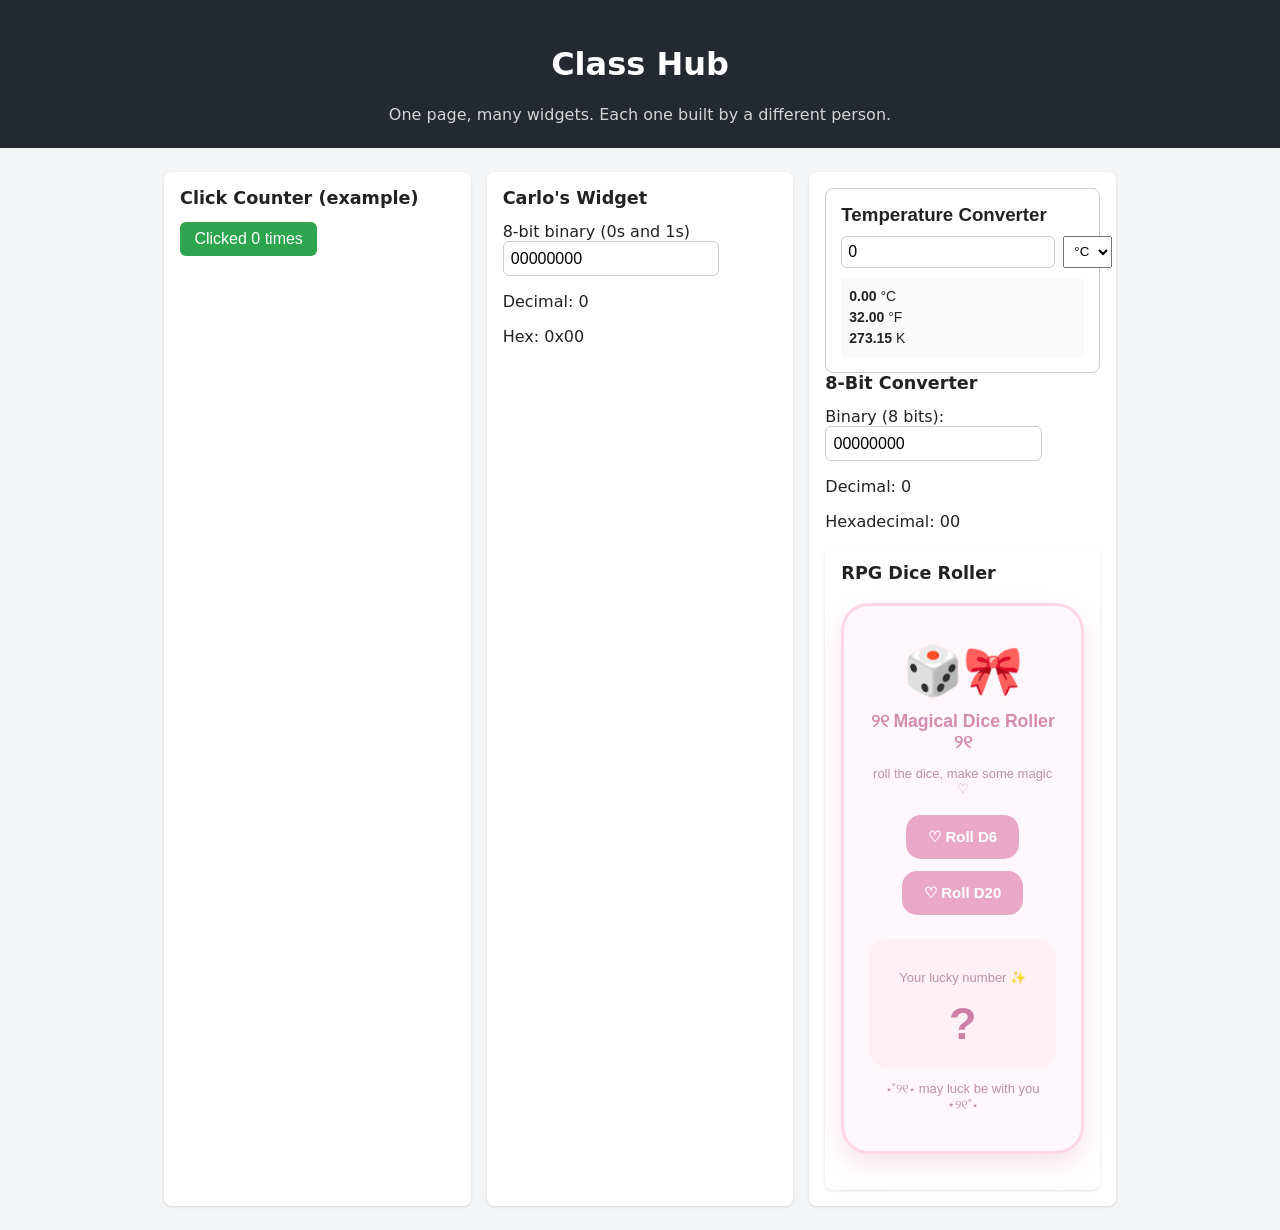
<file: index.html>
<!doctype html>
<html lang="en">
  <head>
    <meta charset="UTF-8" />
    <meta name="viewport" content="width=device-width, initial-scale=1" />
    <title>Class Hub</title>
    <link rel="stylesheet" href="style.css" />
  </head>
  <body>
    <header>
      <h1>Class Hub</h1>
      <p>One page, many widgets. Each one built by a different person.</p>
    </header>

    <main id="widgets">
      <!-- Example widget (do not delete) -->
      <section class="widget">
        <h2>Click Counter (example)</h2>
        <div id="example-widget"></div>
      </section>

    <!-- ADD YOUR WIDGET SECTION BELOW THIS LINE -->
    <section class="widget">
      <h2>Carlo's Widget</h2>
      <div id="carlo-widget"></div>
    </section>
 <section class="widget">
      <!-- ADD YOUR WIDGET SECTION BELOW THIS LINE -->
      <div id="juan-widget"></div>
      <div id="moshi-widget"></div>
     <section class="widget">
      <h2>RPG Dice Roller</h2>
      <div id="shin-widget"></div>
    </section>
    </main>

  <!-- Example script (do not delete) -->
  <script src="widgets/example.js"></script>

  <!-- ADD YOUR SCRIPT TAG BELOW THIS LINE -->
<script src="widgets/carlo.js"></script>
    <!-- ADD YOUR SCRIPT TAG BELOW THIS LINE -->
    <script src="widgets/juan.js"></script>  
    <script src="widgets/moshi.js"></script>
<script src="widgets/shin.js"></script>
  
</body>
</html>
</file>
<file: style.css>
* { box-sizing: border-box; }
body { font-family: system-ui, sans-serif; margin: 0; background: #f4f5f7; color: #222; }
header { background: #24292f; color: #fff; padding: 1.5rem; text-align: center; }
header p { margin: .25rem 0 0; opacity: .8; }
main { display: grid; grid-template-columns: repeat(auto-fill, minmax(260px, 1fr)); gap: 1rem; padding: 1.5rem; max-width: 1000px; margin: 0 auto; }
.widget { background: #fff; border-radius: 8px; padding: 1rem; box-shadow: 0 1px 3px rgba(0,0,0,.12); }
.widget h2 { margin-top: 0; font-size: 1.1rem; }
button { padding: .5rem .9rem; border: 0; border-radius: 6px; background: #2da44e; color: #fff; cursor: pointer; font-size: 1rem; }
button:hover { background: #2c974b; }
input { padding: .45rem; border: 1px solid #ccc; border-radius: 6px; font-size: 1rem; }
</file>
